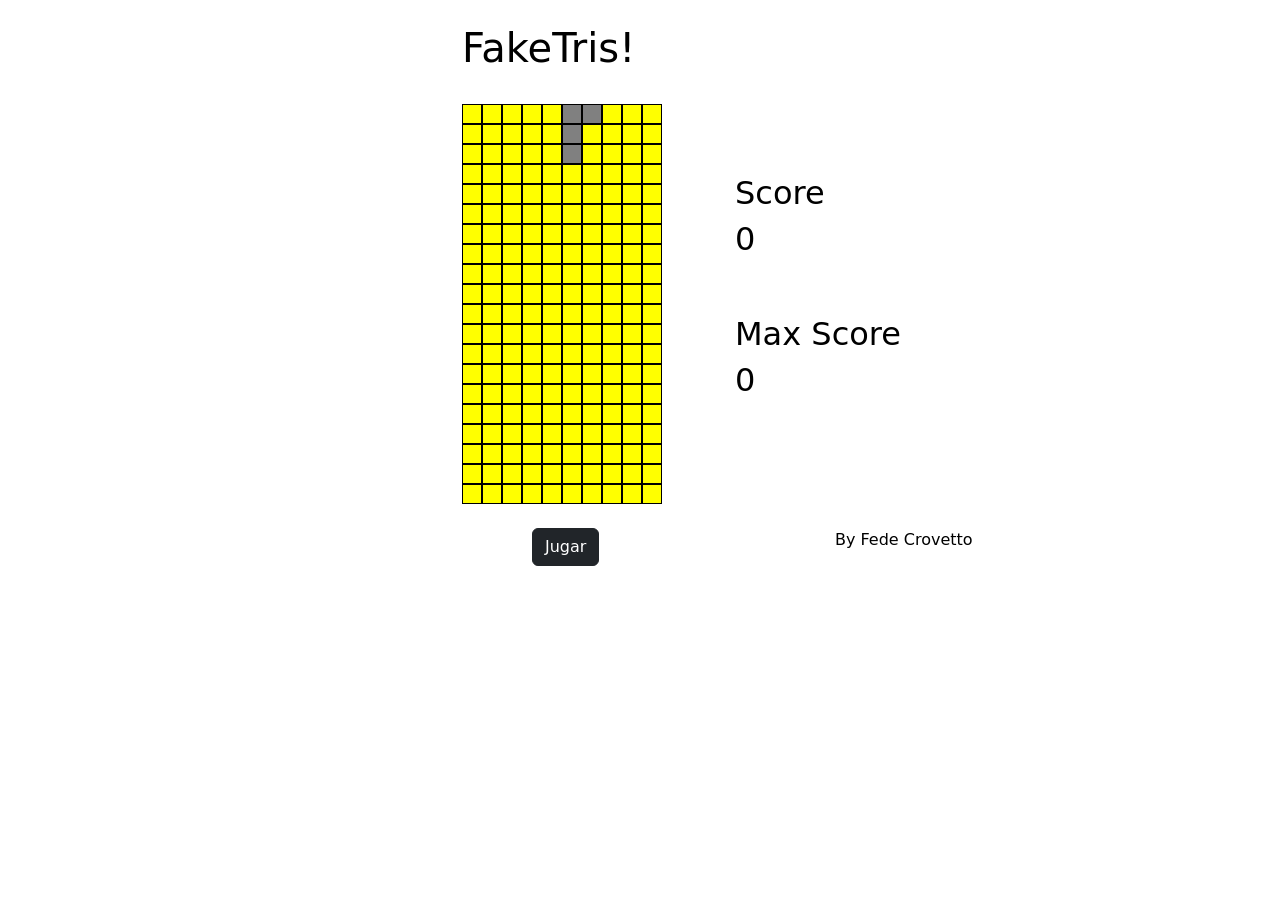
<file: index.html>
<!doctype html>
<html lang="en">
  <head>
    <!-- Required meta tags -->
    <meta charset="utf-8">
    <meta name="viewport" content="width=device-width, initial-scale=1">

    <!-- Bootstrap CSS -->
    <link href="https://cdn.jsdelivr.net/npm/bootstrap@5.1.3/dist/css/bootstrap.min.css" rel="stylesheet" integrity="sha384-1BmE4kWBq78iYhFldvKuhfTAU6auU8tT94WrHftjDbrCEXSU1oBoqyl2QvZ6jIW3" crossorigin="anonymous">
	  <link rel="stylesheet" 	href="Styles.css">
    <title>Tetris</title>
  </head>
  <script src="https://cdn.jsdelivr.net/npm/bootstrap@5.1.3/dist/js/bootstrap.bundle.min.js" integrity="sha384-ka7Sk0Gln4gmtz2MlQnikT1wXgYsOg+OMhuP+IlRH9sENBO0LRn5q+8nbTov4+1p" crossorigin="anonymous"></script>
	<script src="https://code.jquery.com/jquery-3.6.0.min.js" crossorigin="anonymous"></script>
  <body>
    
    <br>
    <div class="container">
      <div class="row">
        <div class="col-4"></div>
        <div class="col-3">
        <h1 style="margin-left: 45  px;">FakeTris!</h1>        
          
          <br>
          <div id="Tetris" class="Grilla"></div>
          <br>
          <button type="button" id="BotonJugar" class="btn btn-dark" style="margin-left: 70px">Jugar</button>
        </div>
        <div class="col-5" style="padding: 150px 0 0 0">
          <h2 style="margin-left: 0px;">Score </h2>
          <h2 id="Score" style="margin-left: 0px;">0 </h2>

          <br>
          <br>

          <h2 style="margin-left: 0px;">Max Score </h2>
          <h2 id="MaxScore" style="margin-left: 0px;">0 </h2>
          <br>
          <br>
          <br>
          <br>
          <br>
          <p style="margin-left: 100px;">By Fede Crovetto</p> 
        </div>
      </div>
    </div>
    
    
    
    <script src="Formas.js"></script>
    <script src="Juego.js"></script>
    <script src="Constantes.js"></script>
    
    <script>    		    
      //PiezaActiva.BorrarForma();
      //PiezaActiva = undefined;
    </script>

  </body>
</html>
</file>
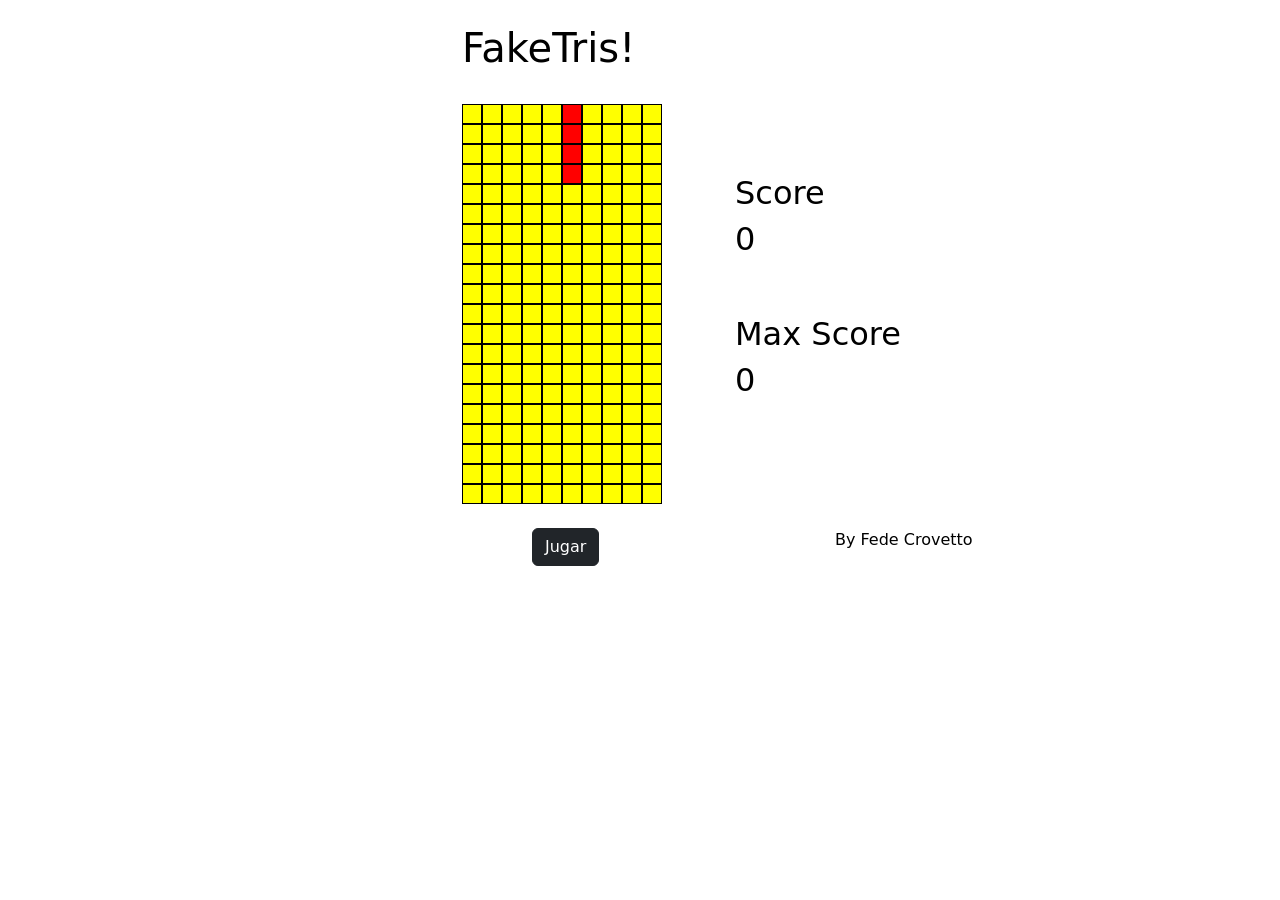
<file: Proyecto/FakeTris.html>
<!doctype html>
<html lang="en">
  <head>
    <!-- Required meta tags -->
    <meta charset="utf-8">
    <meta name="viewport" content="width=device-width, initial-scale=1">

    <!-- Bootstrap CSS -->
    <link href="https://cdn.jsdelivr.net/npm/bootstrap@5.1.3/dist/css/bootstrap.min.css" rel="stylesheet" integrity="sha384-1BmE4kWBq78iYhFldvKuhfTAU6auU8tT94WrHftjDbrCEXSU1oBoqyl2QvZ6jIW3" crossorigin="anonymous">
	  <link rel="stylesheet" 	href="Styles.css">
    <title>Tetris</title>
  </head>
  <script src="https://cdn.jsdelivr.net/npm/bootstrap@5.1.3/dist/js/bootstrap.bundle.min.js" integrity="sha384-ka7Sk0Gln4gmtz2MlQnikT1wXgYsOg+OMhuP+IlRH9sENBO0LRn5q+8nbTov4+1p" crossorigin="anonymous"></script>
	<script src="https://code.jquery.com/jquery-3.6.0.min.js" crossorigin="anonymous"></script>
  <body>
    
    <br>
    <div class="container">
      <div class="row">
        <div class="col-4"></div>
        <div class="col-3">
        <h1 style="margin-left: 45  px;">FakeTris!</h1>        
          
          <br>
          <div id="Tetris" class="Grilla"></div>
          <br>
          <button type="button" id="BotonJugar" class="btn btn-dark" style="margin-left: 70px">Jugar</button>
        </div>
        <div class="col-5" style="padding: 150px 0">
          <h2 style="margin-left: 0px;">Score </h2>
          <h2 id="Score" style="margin-left: 0px;">0 </h2>

          <br>
          <br>

          <h2 style="margin-left: 0px;">Max Score </h2>
          <h2 id="MaxScore" style="margin-left: 0px;">0 </h2>
          <br>
          <br>
          <br>
          <br>
          <br>
          <p style="margin-left: 100px;">By Fede Crovetto</p> 
        </div>
      </div>
    </div>
    
    
    
    <script src="Formas.js"></script>
    <script src="Juego.js"></script>
    <script src="Constantes.js"></script>
    
    <script>    		    
      //PiezaActiva.BorrarForma();
      //PiezaActiva = undefined;
    </script>

  </body>
</html>
</file>
<file: Styles.css>
.Grilla{
    background-color: yellow;
    width: 200px;
    height: 400px;
    display: flex;
    flex-wrap: wrap;
    
}

.Grilla div{
    width: 20px;
    height: 20px;
    border-style: solid;
    border-width: 1px;;
    border-color: black;
}

body{
       color: transparent;
       text-shadow: 0px 0px 0px black;
    }
</file>
<file: Proyecto/Styles.css>
.Grilla{
    background-color: yellow;
    width: 200px;
    height: 400px;
    display: flex;
    flex-wrap: wrap;
    
}

.Grilla div{
    width: 20px;
    height: 20px;
    border-style: solid;
    border-width: 1px;;
    border-color: black;
}

body{
       color: transparent;
       text-shadow: 0px 0px 0px black;
    }
</file>
